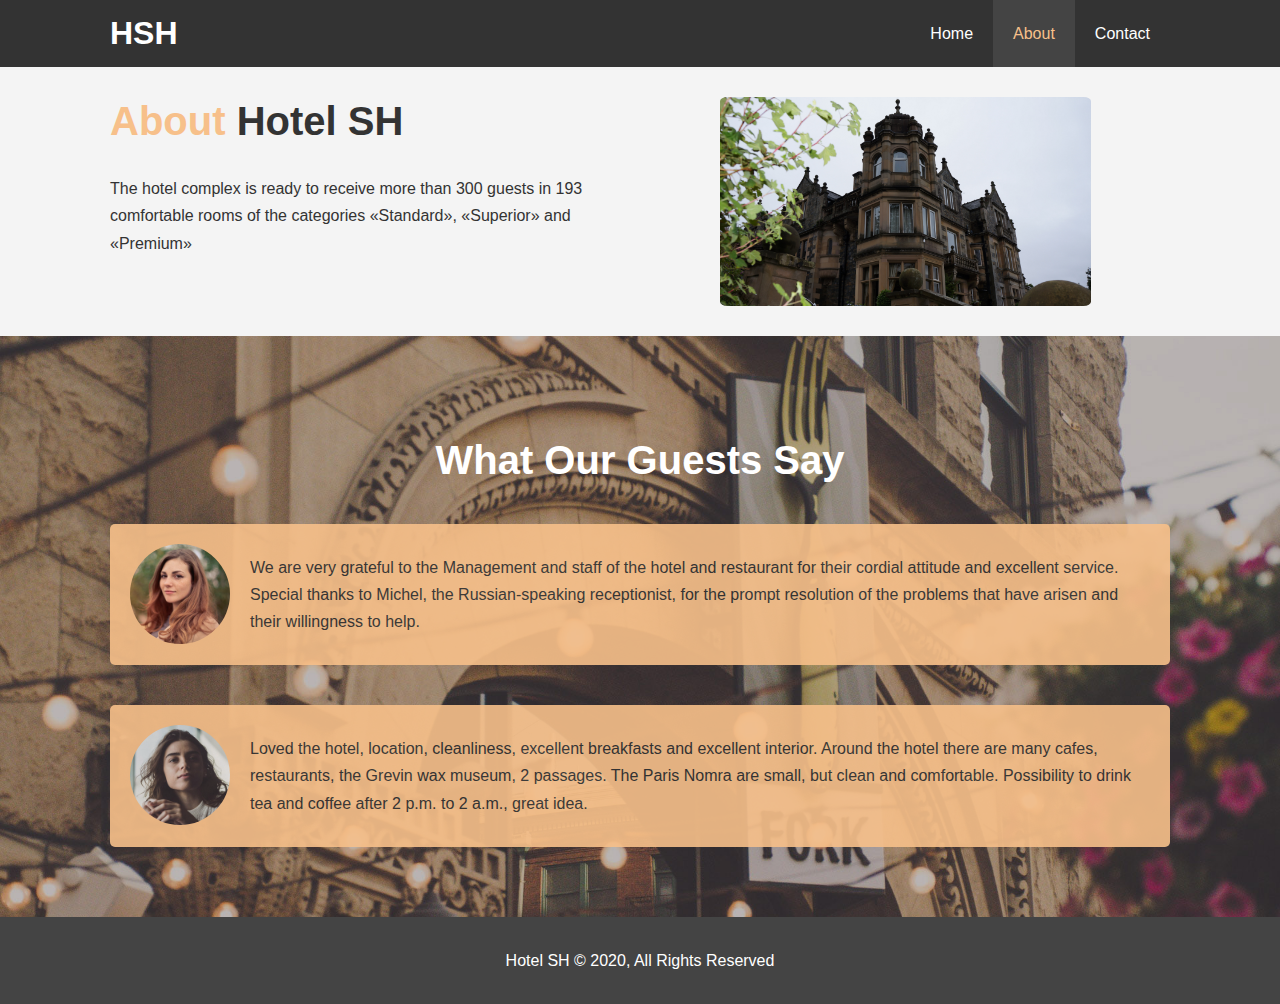
<file: about.html>
<!DOCTYPE html>
<html lang="en">
  <head>
    <meta charset="UTF-8" />
    <meta name="viewport" content="width=device-width, initial-scale=1.0" />
    <meta
      name="desctiption"
      content="Welcome to the most historical hotel in Paris France"
    />
    <meta
      name="keywords"
      content="hotel,paris hotel,france hotel,website,develop,history"
    />
    <link rel="stylesheet" href="css/style.css" />
    <link
      rel="stylesheet"
      media="screen and (max-width: 768px)"
      href="css/mobile.css"
    />
    <title>Hotel SH | About</title>
  </head>
  <body>
    <header>
      <nav id="navbar">
        <div class="container">
          <h1 class="logo"><a href="index.html">HSH</a></h1>
          <ul>
            <li><a href="index.html">Home</a></li>
            <li><a class="current" href="about.html">About</a></li>
            <li><a href="contact.html">Contact</a></li>
          </ul>
        </div>
      </nav>
    </header>

    <section id="about-info" class="bg-light py-3">
      <div class="container">
        <div class="info-left">
          <h1 class="l-heading">
            <span class="text-primary">About</span> Hotel SH
          </h1>
          <p>
            The hotel complex is ready to receive more than 300 guests in 193
            comfortable rooms of the categories «Standard», «Superior» and
            «Premium»
          </p>
        </div>
        <div class="info-right">
          <img src="./img/photo1.jpg" alt="hotel" />
        </div>
      </div>
    </section>

    <div class="clr"></div>

    <section id="testimonials" class="py-3">
      <div class="container">
        <h2 class="l-heading">What Our Guests Say</h2>
        <div class="testimonial bg-primary">
          <img src="./img/person-1.jpg" alt="Lora" />
          <p>
            We are very grateful to the Management and staff of the hotel and
            restaurant for their cordial attitude and excellent service. Special
            thanks to Michel, the Russian-speaking receptionist, for the prompt
            resolution of the problems that have arisen and their willingness to
            help.
          </p>
        </div>

        <div class="testimonial bg-primary">
          <img src="./img/person-2.jpg" alt="Angel" />
          <p>
            Loved the hotel, location, cleanliness, excellent breakfasts and
            excellent interior. Around the hotel there are many cafes,
            restaurants, the Grevin wax museum, 2 passages. The Paris Nomra are
            small, but clean and comfortable. Possibility to drink tea and
            coffee after 2 p.m. to 2 a.m., great idea.
          </p>
        </div>
      </div>
    </section>

    <footer id="main-footer">
      <p>Hotel SH &copy; 2020, All Rights Reserved</p>
    </footer>
  </body>
</html>
</file>
<file: css/mobile.css>
#navbar .logo {
    float: none;
    text-align: center;
}

#navbar ul, #navbar ul li {
    float: none;
}

#navbar ul li a {
    padding: 5px;
    border-bottom: #444 dotted 1px;
}

/* Showcase */

#showcase {
    height: 100%;
}

#showcase .showcase-content {
    padding-top: 70px;
    padding-bottom: 30px;
}

/* Home Info */

#home-info .info-img {
    display: none;
}

#home-info .info-content {
    float: none;
    width: 100%;
}

/* Boxes */
.box {
    float: none;
    width: 100%;
}

/* About */
#about-info .info-right, 
#about-info .info-left {
    float: none;
    width: 100%;
}

#about-info .info-right {
    margin-top: 30px;
}

.l-heading {
    text-align: center;
}

/* Contact */
#contact-info .box {
    border-bottom: #444 dotted 1px;
}
</file>
<file: css/style.css>
/* Reset */
* {
    margin: 0;
    margin: 0;
    box-sizing: border-box;
}

/* Utility Classes */

.container {
    margin: auto;
    max-width: 1100px;
    overflow: auto;
    padding: 0 20px;
}

.text-primary {
    color: #f7c08a;
}

.lead {
    font-size: 20px;
}

.btn {
    display: inline-block;
    font-size: 18px;
    color: #fff;
    background: #333;
    padding: 13px 20px;
    border: none;
    border-radius: 5px;
    cursor: pointer;
}

.btn:hover {
    background: #f7c08a;
    color: #333;
}

.btn-light {
    background: #f4f4f4;
    color: #333;
}

.bg-dark {
    background: #333;
    color: #fff;
}

.bg-light {
    background: #f4f4f4;
    color: #333;
}

.bg-primary {
    background: #f7c08a;
    color: #333;
}

.clr {
    clear: both;
}

.l-heading {
    font-size: 40px;
    line-height: 1.2;
}

/* Padding */

.py-1 { padding: 10px 0; }
.py-2 { padding: 20px 0; }
.py-3 { padding: 30px 0; }

/* Main Styling */
html, body {
    font-family: 'Segoe UI', Tahoma, Geneva, Verdana, sans-serif;
    line-height: 1.7em;
}

a {
    color: #333;
    text-decoration: none;
}

h1, h2, h3 {
    padding-bottom: 20px;
}

p {
    margin: 10px 0;
}

/* Navbar */
#navbar {
    background: #333;
    color: #fff;
    overflow: auto;
}

#navbar a {
    color: #fff;
}

#navbar .logo {
    float: left;
    padding-top: 20px;
}

#navbar ul {
    list-style: none;
    float: right;
}

#navbar ul li {
    float: left;
}

#navbar ul li a {
    display: block;
    padding: 20px;
    text-align: center;
}

#navbar ul li a:hover,
#navbar ul li a.current {
    background: #444;
    color: #f7c08a;
}

/* Showcase */

#showcase {
    background: url('../img/showcase.jpg') no-repeat center center/cover;
    height: 600px;
}

#showcase .showcase-content {
    color: #fff;
    text-align: center;
    padding-top: 170px;
}

#showcase .showcase-content h1 {
    font-size: 60px;
    line-height: 1.2em;
}

#showcase .showcase-content p {
    padding-bottom: 20px;
    line-height: 1.7em;
}

/* Home Info */

#home-info {
    height: 450px;
}

#home-info .info-img {
    float: left;
    width: 50%;
    background: url('../img/photo2.jpg') no-repeat center;
    min-height: 100%;
}

#home-info .info-content {
    float: right;
    width: 50%;
    height: 100%;
    text-align: center;
    padding: 50px 30px;
    overflow: hidden;
}

#home-info .info-content p {
    padding-bottom: 30px;
}

/* Features */

.box {
    float: left;
    width: 33.3%;
    padding: 50px;
    text-align: center;
}

.box i {
    margin-bottom: 10px;
}

/* About Info */

#about-info .info-right {
    float: right;
    width: 50%;
    min-height: 100%;
}

#about-info .info-right img {
    display: block;
    margin: auto;
    width: 70%;
    border-radius: 2%;
}

#about-info .info-left {
    float: left;
    width: 50%;
    min-height: 100%;
}

/* Testimonials */

#testimonials {
    height: 100%;
    background: url('../img/test-bg.jpg') no-repeat center center/cover;
    padding-top: 100px;
}

#testimonials h2 {
    color: #fff;
    text-align: center;
    padding-bottom: 40px;
}

#testimonials .testimonial {
    padding: 20px;
    margin-bottom: 40px;
    border-radius: 5px;
    opacity: 0.9;
}

#testimonials .testimonial img {
    width: 100px;
    float: left;
    margin-right: 20px;
    border-radius: 50%;
}

/* Contact Form */

#contact-form .form-group {
    margin-bottom: 20px;
}

#contact-form label {
    display: block;
    margin-bottom: 5px;
}

#contact-form input, 
#contact-form textarea {
    width: 100%;
    padding: 10px;
    border: 1px #ddd solid;
    border-radius: 2px;
}

#contact-form textarea {
    height: 200px;
}

#contact-form input:focus, 
#contact-form textarea:focus {
    outline: none;
    border-color: #f7c08a;
    border-radius: 2px;
}

/* Footer */

#main-footer {
    text-align: center;
    background: #444;
    color: #fff;
    padding: 20px;
}
</file>
